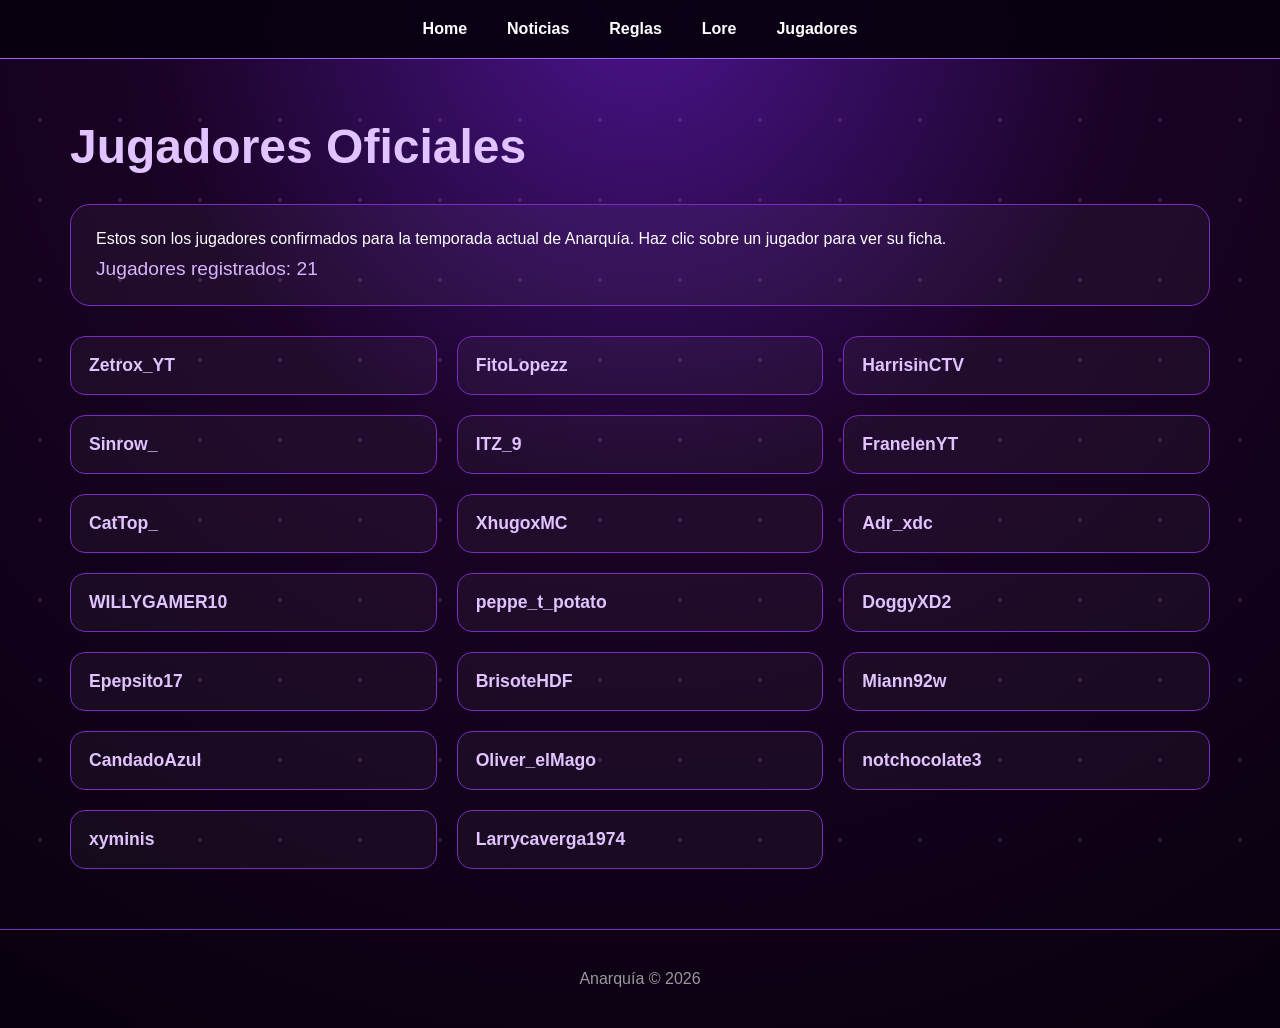
<file: jugadores.html>
<!DOCTYPE html>
<html lang="es">
<head>
<meta charset="UTF-8">
<title>Jugadores - Anarquía</title>
<link rel="stylesheet" href="style.css">

<style>

.info-box{
    background:rgba(255,255,255,0.04);
    border:1px solid #7b2cbf;
    border-radius:20px;
    padding:25px;
    margin-bottom:30px;
}

.counter{
    color:#d8b4ff;
    font-size:1.2rem;
    margin-top:10px;
}

.players-list{
    display:grid;
    grid-template-columns:repeat(auto-fit,minmax(280px,1fr));
    gap:20px;
}

.player-card{
    background:rgba(255,255,255,0.04);
    border:1px solid #7b2cbf;
    border-radius:15px;
    overflow:hidden;
    transition:0.3s;
}

.player-card:hover{
    box-shadow:0 0 20px #7b2cbf;
}

.player-card summary{
    padding:18px;
    cursor:pointer;
    font-size:1.1rem;
    font-weight:bold;
    color:#e0c3ff;
    list-style:none;
    user-select:none;
}

.player-card summary::-webkit-details-marker{
    display:none;
}

.player-card[open] summary{
    border-bottom:1px solid #7b2cbf;
}

.player-stats{
    padding:18px;
}

.player-stats p{
    margin:10px 0;
}

</style>

</head>
<body>

<nav>
<ul>
<li><a href="index.html">Home</a></li>
<li><a href="noticias.html">Noticias</a></li>
<li><a href="reglas.html">Reglas</a></li>
<li><a href="lore.html">Lore</a></li>
<li><a href="jugadores.html">Jugadores</a></li>
</ul>
</nav>

<div class="container">

<h2>Jugadores Oficiales</h2>

<div class="info-box">

<p>
Estos son los jugadores confirmados para la temporada actual de Anarquía.
Haz clic sobre un jugador para ver su ficha.
</p>

<p class="counter">
Jugadores registrados: 21
</p>

</div>

<div class="players-list">

<details class="player-card">
<summary>Zetrox_YT</summary>
<div class="player-stats">
<p><strong>Team:</strong> Doble Ŧ</p>
<p><strong>Estado:</strong> Vivo</p>
<p><strong>Nivel de locura:</strong>Mejor no encontrartelo</p>
<p><strong>Reputación:</strong> Desconocida</p>
</div>
</details>

<details class="player-card">
<summary>FitoLopezz</summary>
<div class="player-stats">
<p><strong>Team:</strong>FUT</p>
<p><strong>Estado:</strong> Vivo</p>
<p><strong>Nivel de locura:</strong> Desconocido</p>
<p><strong>Reputación:</strong> Desconocida</p>
</div>
</details>

<details class="player-card">
<summary>HarrisinCTV</summary>
<div class="player-stats">
<p><strong>Team:</strong>FUT</p>
<p><strong>Estado:</strong> Vivo</p>
<p><strong>Nivel de locura:</strong> Desconocido</p>
<p><strong>Reputación:</strong> Desconocida</p>
</div>
</details>

<details class="player-card">
<summary>Sinrow_</summary>
<div class="player-stats">
<p><strong>Team:</strong>FUT</p>
<p><strong>Estado:</strong> Vivo</p>
<p><strong>Nivel de locura:</strong> Desconocido</p>
<p><strong>Reputación:</strong> Desconocida</p>
</div>
</details>

<details class="player-card">
<summary>ITZ_9</summary>
<div class="player-stats">
<p><strong>Team:</strong>Los Chupa Croquetas</p>
<p><strong>Estado:</strong> Vivo</p>
<p><strong>Nivel de locura:</strong> Desconocido</p>
<p><strong>Reputación:</strong> Desconocida</p>
</div>
</details>

<details class="player-card">
<summary>FranelenYT</summary>
<div class="player-stats">
<p><strong>Team:</strong>Doble Ŧ</p>
<p><strong>Estado:</strong> Vivo</p>
<p><strong>Nivel de locura:</strong>Se le va la pinza facil</p>
<p><strong>Reputación:</strong> Desconocida</p>
</div>
</details>

<details class="player-card">
<summary>CatTop_</summary>
<div class="player-stats">
<p><strong>Team:</strong>Los Chupa Croquetas</p>
<p><strong>Estado:</strong> Vivo</p>
<p><strong>Nivel de locura:</strong> Desconocido</p>
<p><strong>Reputación:</strong> Desconocida</p>
</div>
</details>

<details class="player-card">
<summary>XhugoxMC</summary>
<div class="player-stats">
<p><strong>Team:</strong>Doble Ŧ</p>
<p><strong>Estado:</strong> Vivo</p>
<p><strong>Nivel de locura:</strong> Dewn</p>
<p><strong>Reputación:</strong> Desconocida</p>
</div>
</details>

<details class="player-card">
<summary>Adr_xdc</summary>
<div class="player-stats">
<p><strong>Team:</strong> EUM</p>
<p><strong>Estado:</strong> Vivo</p>
<p><strong>Nivel de locura:</strong> Desconocido</p>
<p><strong>Reputación:</strong> Desconocida</p>
</div>
</details>

<details class="player-card">
<summary>WILLYGAMER10</summary>
<div class="player-stats">
<p><strong>Team:</strong>EUM</p>
<p><strong>Estado:</strong> Vivo</p>
<p><strong>Nivel de locura:</strong>retraso aleman de 1942</p>
<p><strong>Reputación:</strong> Desconocida</p>
</div>
</details>

<details class="player-card">
<summary>peppe_t_potato</summary>
<div class="player-stats">
<p><strong>Team:</strong>Doble Ŧ</p>
<p><strong>Estado:</strong> Vivo</p>
<p><strong>Nivel de locura:</strong> Desconocido</p>
<p><strong>Reputación:</strong> Desconocida</p>
</div>
</details>
    
<details class="player-card">
<summary>DoggyXD2</summary>
<div class="player-stats">
<p><strong>Team:</strong>Los Chupa Croquetas</p>
<p><strong>Estado:</strong> Vivo</p>
<p><strong>Nivel de locura:</strong> Desconocido</p>
<p><strong>Reputación:</strong> Desconocida</p>
</div>
</details>

<details class="player-card">
<summary>Epepsito17</summary>
<div class="player-stats">
<p><strong>Team:</strong>Los Chupa Croquetas</p>
<p><strong>Estado:</strong> Vivo</p>
<p><strong>Nivel de locura:</strong> Desconocido</p>
<p><strong>Reputación:</strong> Desconocida</p>
</div>
</details>

<details class="player-card">
<summary>BrisoteHDF</summary>
<div class="player-stats">
<p><strong>Team:</strong>EUM</p>
<p><strong>Estado:</strong> Vivo</p>
<p><strong>Nivel de locura:</strong> Desconocido</p>
<p><strong>Reputación:</strong> Desconocida</p>
</div>
</details>

<details class="player-card">
<summary>Miann92w</summary>
<div class="player-stats">
<p><strong>Team:</strong>Los Chupa Croquetas</p>
<p><strong>Estado:</strong> Vivo</p>
<p><strong>Nivel de locura:</strong> Desconocido</p>
<p><strong>Reputación:</strong> Desconocida</p>
</div>
</details>

<details class="player-card">
<summary>CandadoAzul</summary>
<div class="player-stats">
<p><strong>Team:</strong>Los Chupa Croquetas</p>
<p><strong>Estado:</strong> Vivo</p>
<p><strong>Nivel de locura:</strong> Desconocido</p>
<p><strong>Reputación:</strong> Desconocida</p>
</div>
</details>

<details class="player-card">
<summary>Oliver_elMago</summary>
<div class="player-stats">
<p><strong>Team:</strong>Los Chupa Croquetas</p>
<p><strong>Estado:</strong> Vivo</p>
<p><strong>Nivel de locura:</strong> Desconocido</p>
<p><strong>Reputación:</strong> Desconocida</p>
</div>
</details>

<details class="player-card">
<summary>notchocolate3</summary>
<div class="player-stats">
<p><strong>Team:</strong>Los Chupa Croquetas</p>
<p><strong>Estado:</strong> Vivo</p>
<p><strong>Nivel de locura:</strong> Desconocido</p>
<p><strong>Reputación:</strong> Desconocida</p>
</div>
</details>

<details class="player-card">
<summary>xyminis</summary>
<div class="player-stats">
<p><strong>Team:</strong>Los Chupa Croquetas</p>
<p><strong>Estado:</strong> Vivo</p>
<p><strong>Nivel de locura:</strong> Desconocido</p>
<p><strong>Reputación:</strong> Desconocida</p>
</div>
</details>

<details class="player-card">
<summary>Larrycaverga1974</summary>
<div class="player-stats">
<p><strong>Team:</strong>EUM</p>
<p><strong>Estado:</strong> Vivo</p>
<p><strong>Nivel de locura:</strong> Desconocido</p>
<p><strong>Reputación:</strong> Desconocida</p>
</div>
</details>

</div>

</div>

<footer>
Anarquía © 2026
</footer>

</body>
</html>
</file>
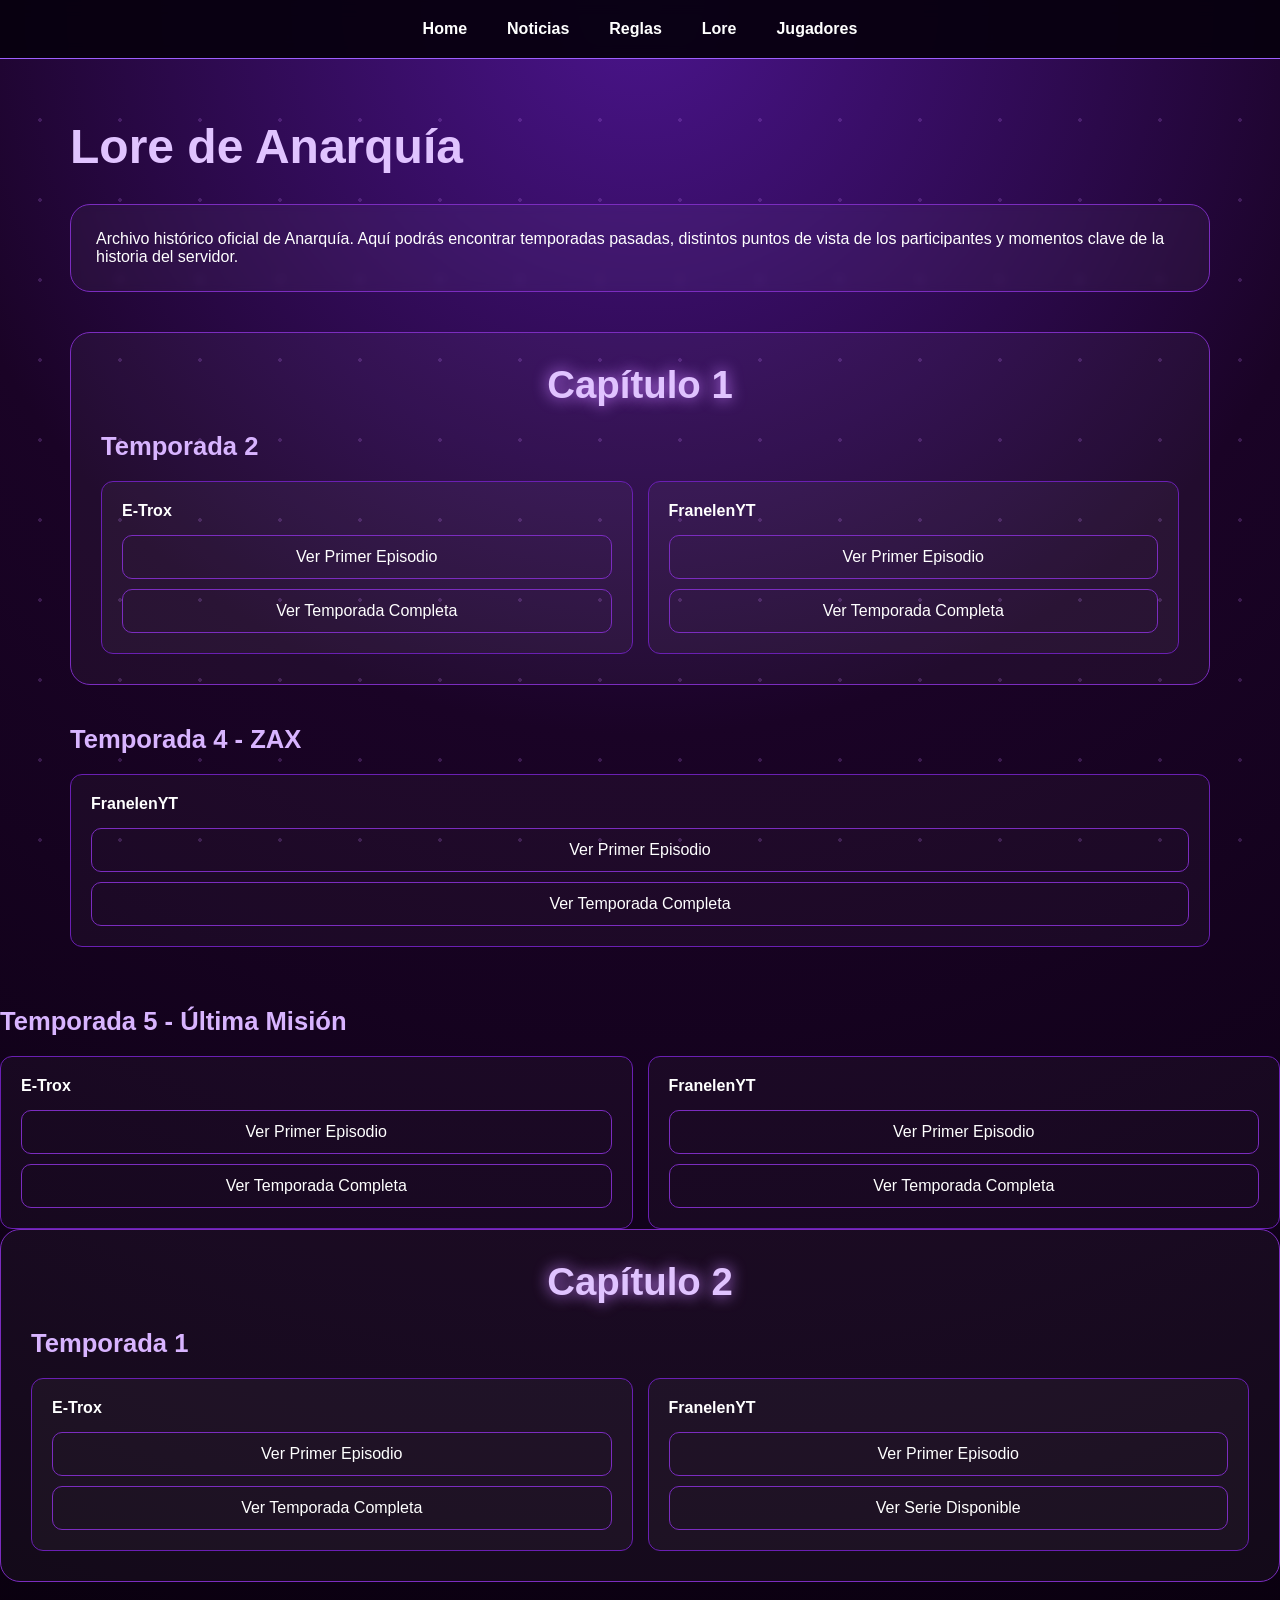
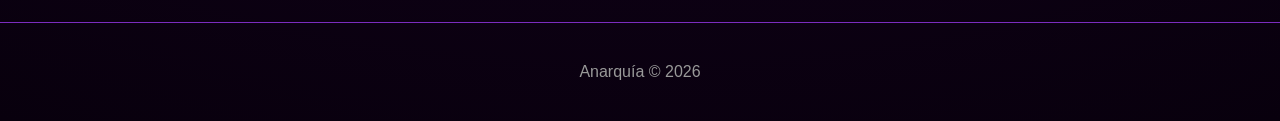
<file: lore.html>
<!DOCTYPE html>
<html lang="es">
<head>
<meta charset="UTF-8">
<title>Lore - Anarquía</title>
<link rel="stylesheet" href="style.css">

<style>

/* ================================= */
/* LORE */
/* ================================= */

.lore-intro{
    margin-bottom:40px;
}

.chapter-card{

    background:rgba(255,255,255,0.04);

    border:1px solid #7b2cbf;

    border-radius:20px;

    padding:30px;

    margin-bottom:40px;
}

.chapter-title{

    font-size:2.4rem;

    color:#e0c3ff;

    margin-bottom:25px;

    text-align:center;

    text-shadow:0 0 15px #c77dff;
}

.season-card{

    background:rgba(255,255,255,0.03);

    border:1px solid #5a189a;

    border-radius:15px;

    padding:25px;

    margin-bottom:20px;
}

.season-title{

    font-size:1.6rem;

    color:#d8b4ff;

    margin-bottom:20px;
}

.pov-grid{

    display:grid;

    grid-template-columns:
    repeat(auto-fit,minmax(250px,1fr));

    gap:15px;
}

.pov-card{

    background:rgba(255,255,255,0.03);

    border:1px solid #6a1fb3;

    border-radius:12px;

    padding:20px;
}

.pov-card h4{

    color:#ffffff;

    margin-bottom:15px;
}

.lore-btn{

    display:block;

    text-align:center;

    padding:12px;

    margin-top:10px;

    text-decoration:none;

    color:white;

    border:1px solid #7b2cbf;

    border-radius:10px;

    transition:0.3s;
}

.lore-btn:hover{

    background:#7b2cbf;

    box-shadow:0 0 15px #c77dff;
}

.banner-placeholder{

    height:180px;

    border:2px dashed #9f5fff;

    border-radius:15px;

    display:flex;

    justify-content:center;

    align-items:center;

    margin-bottom:20px;

    color:#d8b4ff;
}

</style>

</head>

<body>

<nav>
<ul>
<li><a href="index.html">Home</a></li>
<li><a href="noticias.html">Noticias</a></li>
<li><a href="reglas.html">Reglas</a></li>
<li><a href="lore.html">Lore</a></li>
<li><a href="jugadores.html">Jugadores</a></li>
</ul>
</nav>

<div class="container">

<h2>Lore de Anarquía</h2>

<div class="card lore-intro">

<p>

Archivo histórico oficial de Anarquía.

Aquí podrás encontrar temporadas pasadas,
distintos puntos de vista de los participantes
y momentos clave de la historia del servidor.

</p>

</div>

<!-- ================================= -->
<!-- CAPÍTULO 1 -->
<!-- ================================= -->

<div class="chapter-card">

<h3 class="chapter-title">
Capítulo 1
</h3>

<!-- TEMPORADA 2 -->

<h4 class="season-title">
Temporada 2
</h4>

<div class="pov-grid">

<div class="pov-card">

<h4>E-Trox</h4>

<a class="lore-btn"
href="https://www.youtube.com/watch?v=URkuZqFzXaE">
Ver Primer Episodio
</a>

<a class="lore-btn"
href="https://www.youtube.com/playlist?list=PLbR4ABJtcIlVHZsQY1qzkGbrJPTCjL185">
Ver Temporada Completa
</a>

</div>

<div class="pov-card">

<h4>FranelenYT</h4>

<a class="lore-btn"
href="https://www.youtube.com/watch?v=RikMuFOrRyM">
Ver Primer Episodio
</a>

<a class="lore-btn"
href="https://www.youtube.com/playlist?list=PLkK0P_jmrnnb3PDSChmHFn723G-MBTg7r">
Ver Temporada Completa
</a>

</div>

</div>

</div>

<!-- TEMPORADA 4 -->
<h4 class="season-title">
Temporada 4 - ZAX
</h4>

<div class="pov-grid">

<div class="pov-card">

<h4>FranelenYT</h4>

<a class="lore-btn"
href="https://www.youtube.com/watch?v=8xPQphAfzNQ">
Ver Primer Episodio
</a>

<a class="lore-btn"
href="https://www.youtube.com/playlist?list=PLkK0P_jmrnnYnjcHQlwNmaRdr-gKhGMR8">
Ver Temporada Completa
</a>

</div>

</div>

</div>

<!-- TEMPORADA 5 -->
<h4 class="season-title">
Temporada 5 - Última Misión
</h4>

<div class="pov-grid">

<div class="pov-card">

<h4>E-Trox</h4>

<a class="lore-btn"
href="https://www.youtube.com/watch?v=K2j7OAQ5rqI">
Ver Primer Episodio
</a>

<a class="lore-btn"
href="https://www.youtube.com/playlist?list=PLbR4ABJtcIlWU4GXODIKXflz03AxlSEaN">
Ver Temporada Completa
</a>

</div>

<div class="pov-card">

<h4>FranelenYT</h4>

<a class="lore-btn"
href="https://www.youtube.com/watch?v=w646UA8RmK4">
Ver Primer Episodio
</a>

<a class="lore-btn"
href="https://www.youtube.com/playlist?list=PLkK0P_jmrnnZ7yRyp-2ykHHchoLQIc8kw">
Ver Temporada Completa
</a>

</div>

</div>

</div>

</div>

<!-- ================================= -->
<!-- CAPÍTULO 2 -->
<!-- ================================= -->

<div class="chapter-card">

<h3 class="chapter-title">
Capítulo 2
</h3>

<h4 class="season-title">
Temporada 1
</h4>

<div class="pov-grid">

<div class="pov-card">

<h4>E-Trox</h4>

<a class="lore-btn"
href="https://www.youtube.com/watch?v=q8fcGprBnks">
Ver Primer Episodio
</a>

<a class="lore-btn"
href="https://www.youtube.com/playlist?list=PLbR4ABJtcIlWeu6YQYnLSRlYbL3ZPlA6L">
Ver Temporada Completa
</a>

</div>

<div class="pov-card">

<h4>FranelenYT</h4>

<a class="lore-btn"
href="https://www.youtube.com/watch?v=iiQg8J7P2jE">
Ver Primer Episodio
</a>

<a class="lore-btn"
href="https://www.youtube.com/watch?v=iiQg8J7P2jE">
Ver Serie Disponible
</a>

</div>

</div>

</div>

</div>

</div>

<footer>
Anarquía © 2026
</footer>

</body>
</html>
</file>
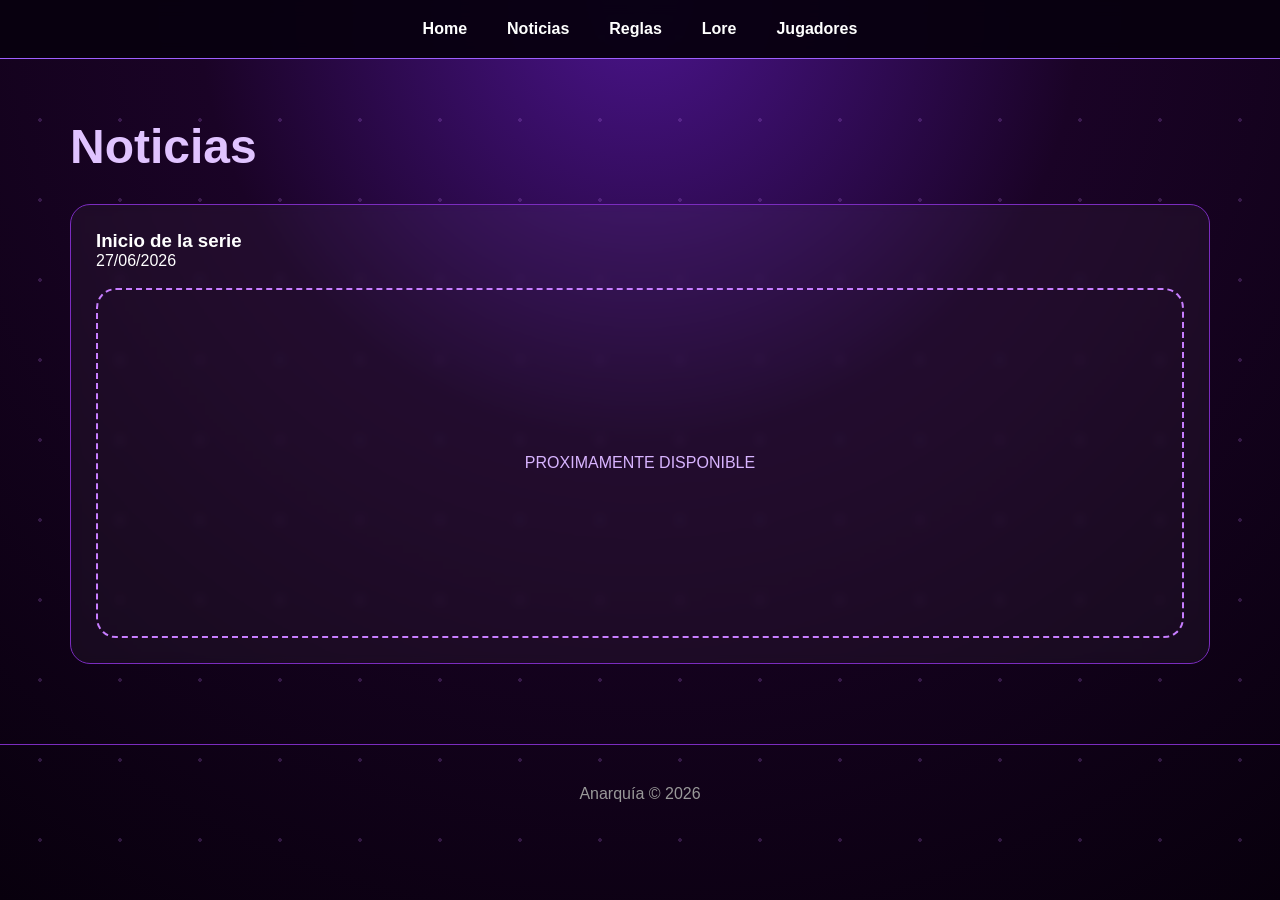
<file: noticias.html>
<!DOCTYPE html>
<html lang="es">
<head>
<meta charset="UTF-8">
<title>Noticias</title>
<link rel="stylesheet" href="style.css">
</head>
<body>

<nav>
<ul>
<li><a href="index.html">Home</a></li>
<li><a href="noticias.html">Noticias</a></li>
<li><a href="reglas.html">Reglas</a></li>
<li><a href="lore.html">Lore</a></li>
<li><a href="jugadores.html">Jugadores</a></li>
</ul>
</nav>

<div class="container">

<h2>Noticias</h2>

<!-- COPIA ESTA TARJETA PARA MÁS NOTICIAS -->

<div class="card">

<h3>Inicio de la serie</h3>

<p>
27/06/2026
</p>

<br>

<div class="image-placeholder">
PROXIMAMENTE DISPONIBLE
</div>

</div>

</div>

<footer>
Anarquía © 2026
</footer>

</body>
</html>
</file>
<file: style.css>
/* ================================= */
/* CONFIGURACIÓN GENERAL */
/* ================================= */

*{
    margin:0;
    padding:0;
    box-sizing:border-box;
}

html{
    scroll-behavior:smooth;
}

body{

    font-family:Arial, Helvetica, sans-serif;

    background:
    radial-gradient(circle at top,
    #4a148c 0%,
    #1a0326 40%,
    #08000d 100%);

    color:white;

    min-height:100vh;
}

/* Partículas decorativas */

body::before{

    content:"";

    position:fixed;

    width:100%;
    height:100%;

    top:0;
    left:0;

    background:
    radial-gradient(#c77dff33 2px, transparent 2px);

    background-size:80px 80px;

    pointer-events:none;

    z-index:-1;
}

/* ================================= */
/* MENÚ */
/* ================================= */

nav{

    position:sticky;

    top:0;

    background:rgba(8,0,15,0.95);

    backdrop-filter:blur(8px);

    border-bottom:1px solid #9f5fff;

    z-index:999;
}

nav ul{

    list-style:none;

    display:flex;

    justify-content:center;

    flex-wrap:wrap;

    gap:40px;

    padding:20px;
}

nav a{

    text-decoration:none;

    color:white;

    font-weight:bold;

    transition:0.3s;
}

nav a:hover{

    color:#d8b4ff;

    text-shadow:
    0 0 10px #c77dff,
    0 0 20px #c77dff;
}

/* ================================= */
/* CONTENIDO */
/* ================================= */

.container{

    max-width:1200px;

    margin:auto;

    padding:60px 30px;
}

.hero{

    min-height:85vh;

    display:flex;

    flex-direction:column;

    justify-content:center;

    align-items:center;

    text-align:center;
}

.hero h1{

    font-size:6rem;

    color:#e0c3ff;

    text-shadow:
    0 0 20px #c77dff,
    0 0 50px #7b2cbf;

    margin-bottom:20px;
}

.subtitle{

    font-size:1.4rem;

    max-width:900px;

    color:#dddddd;
}

/* ================================= */
/* LOGO */
/* ================================= */

.logo-placeholder{

    width:700px;

    max-width:90%;

    height:320px;

    border:3px dashed #c77dff;

    border-radius:25px;

    display:flex;

    justify-content:center;

    align-items:center;

    margin-bottom:40px;

    color:#d8b4ff;

    font-size:1.3rem;
}

/*
CUANDO TENGAS TU LOGO:

<img src="img/logo.png" class="logo">

*/

.logo{

    width:700px;

    max-width:90%;

    margin-bottom:40px;

    filter:drop-shadow(0 0 30px #c77dff);
}

/* ================================= */
/* TÍTULOS */
/* ================================= */

h2{

    font-size:3rem;

    color:#e0c3ff;

    margin-bottom:30px;
}

/* ================================= */
/* TARJETAS */
/* ================================= */

.card{

    background:rgba(255,255,255,0.04);

    border:1px solid #7b2cbf;

    border-radius:20px;

    padding:25px;

    margin-bottom:20px;

    backdrop-filter:blur(5px);
}

/* ================================= */
/* JUGADORES */
/* ================================= */

.players{

    display:grid;

    grid-template-columns:
    repeat(auto-fit,minmax(250px,1fr));

    gap:20px;
}

.player{

    background:rgba(255,255,255,0.04);

    border:1px solid #7b2cbf;

    border-radius:20px;

    padding:20px;

    text-align:center;
}

.player-photo{

    height:200px;

    border:2px dashed #c77dff;

    border-radius:15px;

    margin-bottom:15px;

    display:flex;

    justify-content:center;

    align-items:center;
}

/* ================================= */
/* IMÁGENES */
/* ================================= */

.image-placeholder{

    height:350px;

    border:2px dashed #c77dff;

    border-radius:20px;

    display:flex;

    justify-content:center;

    align-items:center;

    color:#d8b4ff;
}

/* ================================= */
/* FOOTER */
/* ================================= */

footer{

    text-align:center;

    padding:40px;

    border-top:1px solid #7b2cbf;

    color:#999;
}
.logo{
    width:1000px;
    max-width:90%;
    margin-bottom:40px;
}
summary{
    cursor:pointer;
    list-style:none;
}

summary::-webkit-details-marker{
    display:none;
}

summary h3{
    margin:0;
}

details[open]{
    box-shadow:0 0 25px #7b2cbf;
}

.player-card p{
    margin-top:10px;
}
</file>
